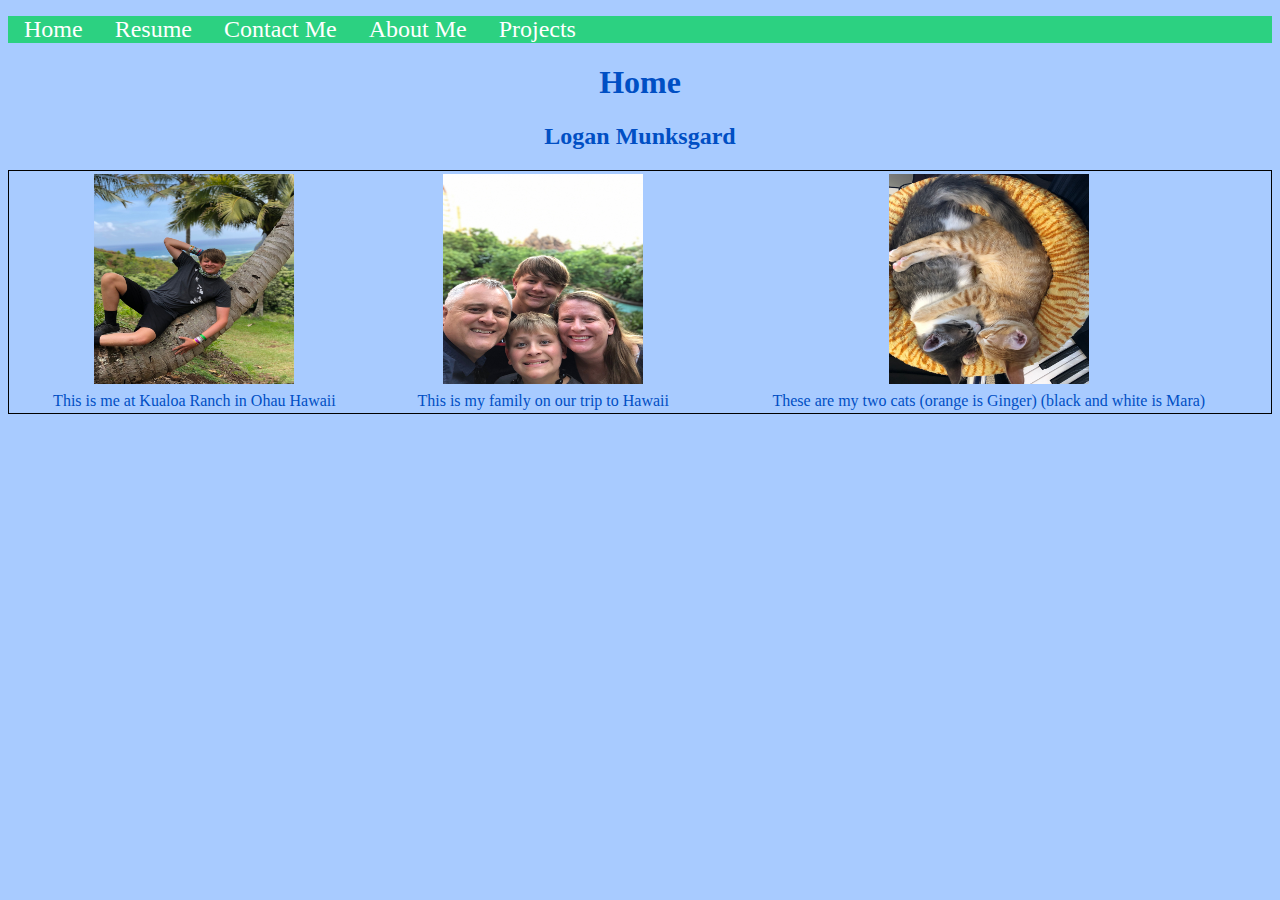
<file: index.html>
<!DOCTYPE html>
<html>
    <head>
        <title>Home</title>
        <style>
        table {
            width:100%;
            border: 1px solid black;
            text-align:center;
        }
        h1 {
            text-align:center;
            font-size: 32px;
        }
        h2 {
            text-align:center
        }
        html {
            color: #004fc4;
            background-color:#a8cbff;
        }
        img {
            text-align:center;
        }
        </style>
        <link rel="stylesheet" type="text/css" href="css/navbar.css" />
    </head>
    <body>
        <ul class="navbar">
            <li><a href="index.html">Home</a></li>
            <li><a href="resume.html">Resume</a></li>
            <li><a href="contactme.html">Contact Me</a></li>
            <li><a href="aboutme.html">About Me</a></li>
            <li class="dropdown">
                <a href="#">Projects</a>
                <ul class="dropdown-content">
                    <li><a href="textadventure.html">Text Adventure</a></li>
                    <li><a href="pythonstory.html">Python Text Adventure</a></li>
                    <li><a href="tkinterproject.html">Tkinter Project</a></li>
                    <li><a href="rsa-project.html">RSA-Project</a></li>
                    <li><a href="thunkableproject.html">Trivia Game</a></li>
                </ul>
            </li>
        </ul>
        <h1>Home</h1>
        <h2>Logan Munksgard</h2>
        <p>
            <table>
                <tr>
                    <td><img src="images/IMG_0365.JPG" width="200" height="210"></td>
                    <td><img src="images/IMG_0190.JPG" width="200" height="210"></td>
                    <td><img src="images/IMG_1669.jpg" width="200" height="210"></td>
                </tr>
                <tr style="text-align: center">
                    <td>This is me at Kualoa Ranch in Ohau Hawaii</td>
                    <td>This is my family on our trip to Hawaii</td>
                    <td>These are my two cats (orange is Ginger) (black and white is Mara)</td>
                </tr>
        </table>
    </p>
    </body>
</html>
</file>
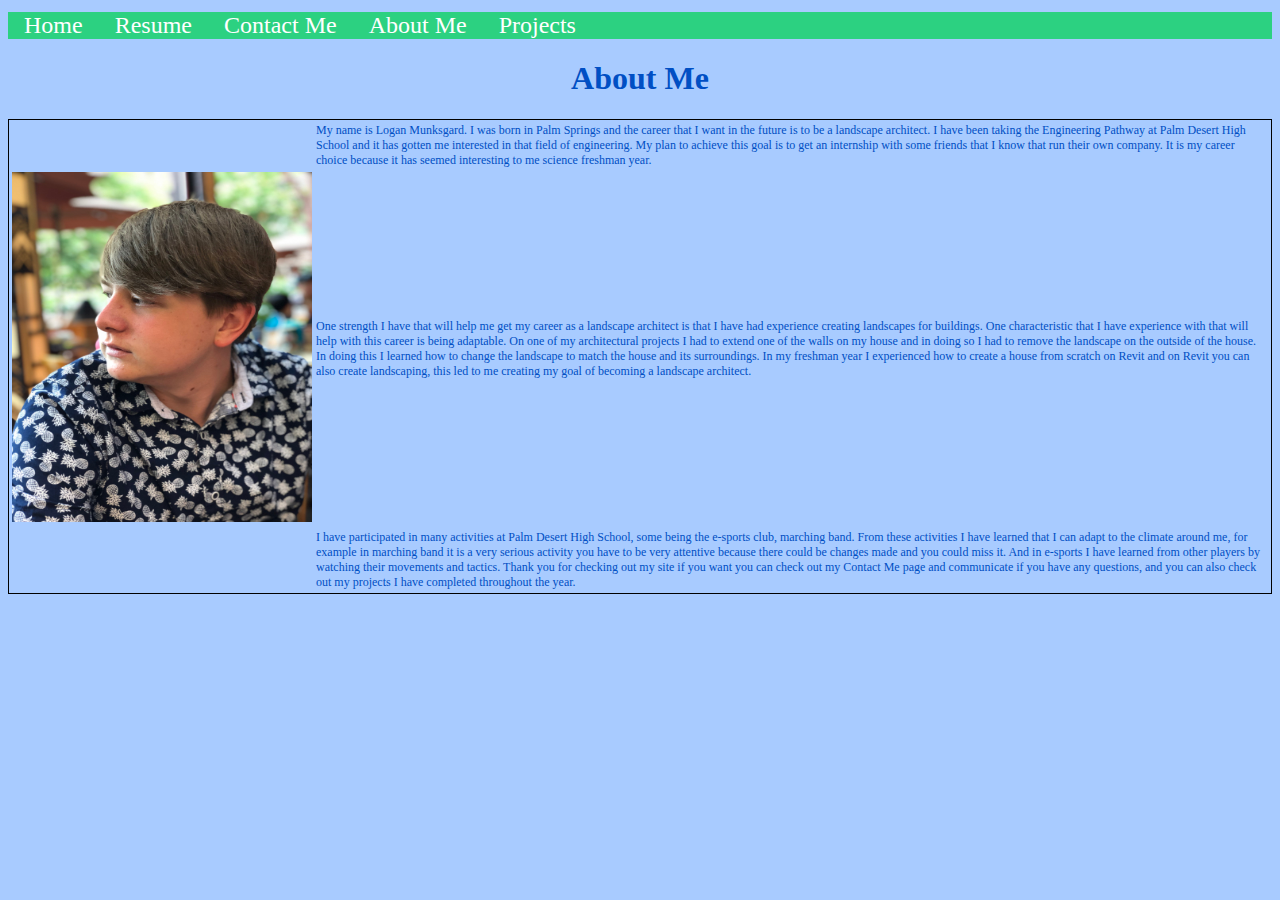
<file: aboutme.html>
<!DOCTYPE html>
<html>
    <head>
        <title>About Me</title>
        <link rel="stylesheet" type="text/css" href="css/navbar.css" />
    <style>
        html {
            color: #004fc4;
            font-size:12px;
            background-color:#a8cbff
        }
        table {
            width:100%;
            border: 1px solid black;
        }
        h1 {
            text-align:center;
            font-size: 32px;
        }
    </style>
    </head>
  
    <body>
        
        <ul class="navbar">
            <li><a href="index.html">Home</a></li>
            <li><a href="resume.html">Resume</a></li>
            <li><a href="contactme.html">Contact Me</a></li>
            <li><a href="aboutme.html">About Me</a></li>
            <li class="dropdown">
                <a href="#">Projects</a>
                <ul class="dropdown-content">
                    <li><a href="textadventure.html">Text Adventure</a></li>
                    <li><a href="pythonstory.html">Python Text Adventure</a></li>
                    <li><a href="tkinterproject.html">Tkinter Project</a></li>
                    <li><a href="rsa-project.html">RSA-Project</a></li>
                    <li><a href="thunkableproject.html">Trivia Game</a></li>
                </ul>
            </li>
        </ul>
        <h1>About Me</h1>
        <p>
            <table>
                <tr>
                    <td> </td>
                    <td>My name is Logan Munksgard. I was born in Palm Springs and the career that I want in the future is to be a landscape architect. I have been taking the Engineering Pathway at Palm Desert High School and it has gotten me interested in that field of engineering. My plan to achieve this goal is to get an internship with some friends that I know that run their own company. It is my career choice because it has seemed interesting to me science freshman year.
                    </td>
                </tr>
                <tr>
                    <td>
                        <img src="images/IMG_5209.JPG" width="300" height="350">
                    </td>
                    <td>
                    One strength I have that will help me get my career as a landscape architect is that I have had experience creating landscapes for buildings. One characteristic that I have experience with that will help with this career is being adaptable. On one of my architectural projects I had to extend one of the walls on my house and in doing so I had to remove the landscape on the outside of the house. In doing this I learned how to change the landscape to match the house and its surroundings. In my freshman year I experienced how to create a house from scratch on Revit and on Revit you can also create landscaping, this led to me creating my goal of becoming a landscape architect. 
                    </td>
                </tr>
                <tr>
                    <td>
                    </td>
                    <td>
                    I have participated in many activities at Palm Desert High School, some being the e-sports club, marching band. From these activities I have learned that I can adapt to the climate around me, for example in marching band it is a very serious activity you have to be very attentive because there could be changes made and you could miss it. And in e-sports I have learned from other players by watching their movements and tactics. Thank you for checking out my site if you want you can check out my Contact Me page and communicate if you have any questions, and you can also check out my projects I have completed throughout the year.
                    </td>
                </tr>
            </table>
        </p>
    </body>
</html>
</file>
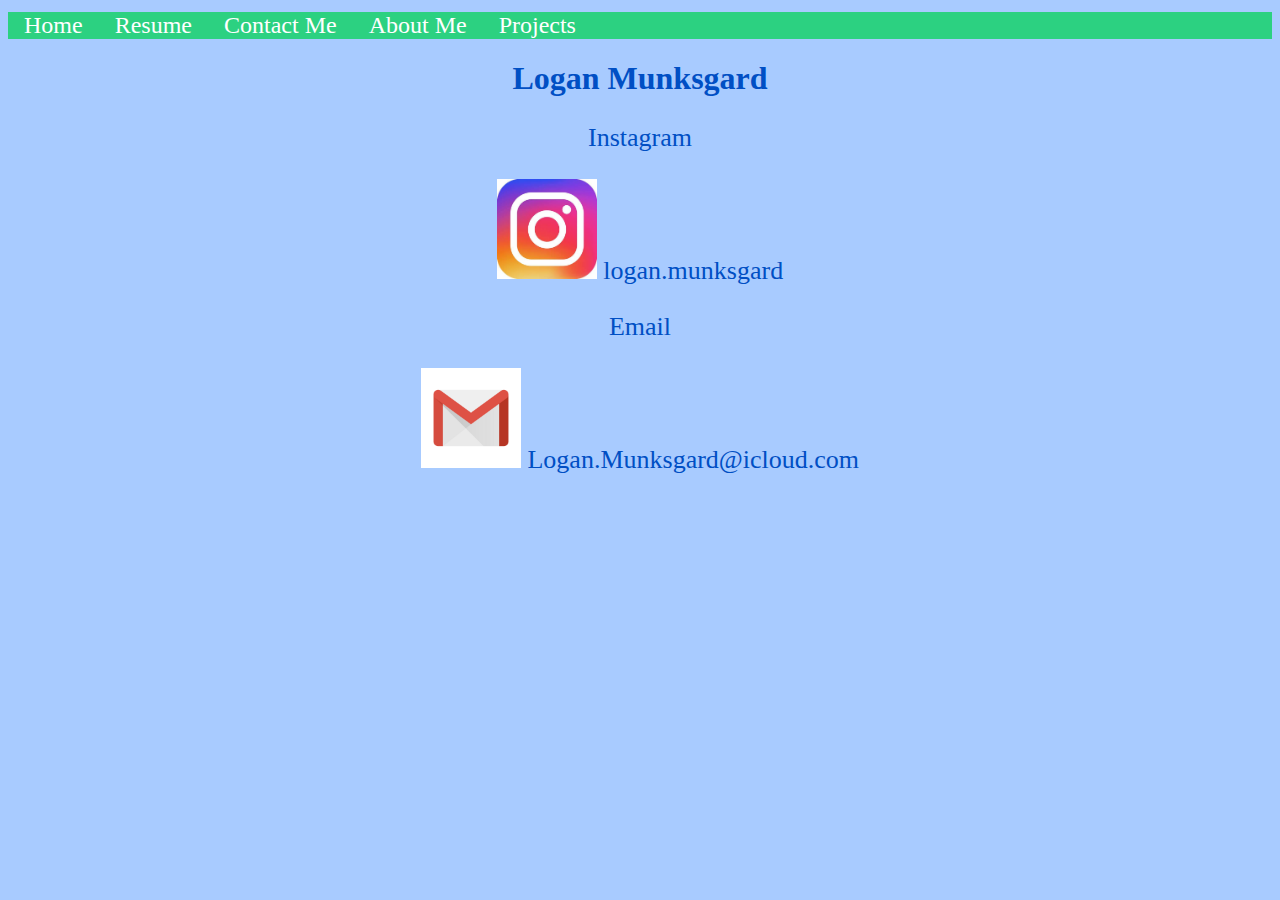
<file: contactme.html>
<!DOCTYPE html>
<html>
    <head>
        <title>Contact Me</title>
        <link rel="stylesheet" type="text/css" href="css/navbar.css" />
    </head>
    <style>
        html {
            font-size:12px;
            background-color:#a8cbff;
            color: #004fc4;
        }
        h1 {
            font-size:32px;
            text-align:center;
        }
        p {
           text-align:center; 
           font-size:26px;
        }
    </style>
    <body>

        <ul class="navbar">
            <li><a href="index.html">Home</a></li>
            <li><a href="resume.html">Resume</a></li>
            <li><a href="contactme.html">Contact Me</a></li>
            <li><a href="aboutme.html">About Me</a></li>
            <li class="dropdown">
                <a href="#">Projects</a>
                <ul class="dropdown-content">
                    <li><a href="#textadventure.html">Text Adventure</a></li>
                    <li><a href="pythonstory.html">Python Text Adventure</a></li>
                    <li><a href="tkinterproject.html">Tkinter Project</a></li>
                    <li><a href="rsa-project.html">RSA-Project</a></li>
                    <li><a href="thunkableproject.html">Trivia Game</a></li>
                </ul>
            </li>
        </ul>
        <h1>Logan Munksgard</h1>
        <p>
            Instagram
        </p>
        <p>
            <img src="images/insta.jpeg" width="100" height="100">
            logan.munksgard
        </p>
        <p>
            Email
        </p>
        <p>
            <img src="images/mail.png" width="100" height="100">
            Logan.Munksgard@icloud.com
        </p>
    </body>
</html>
</file>
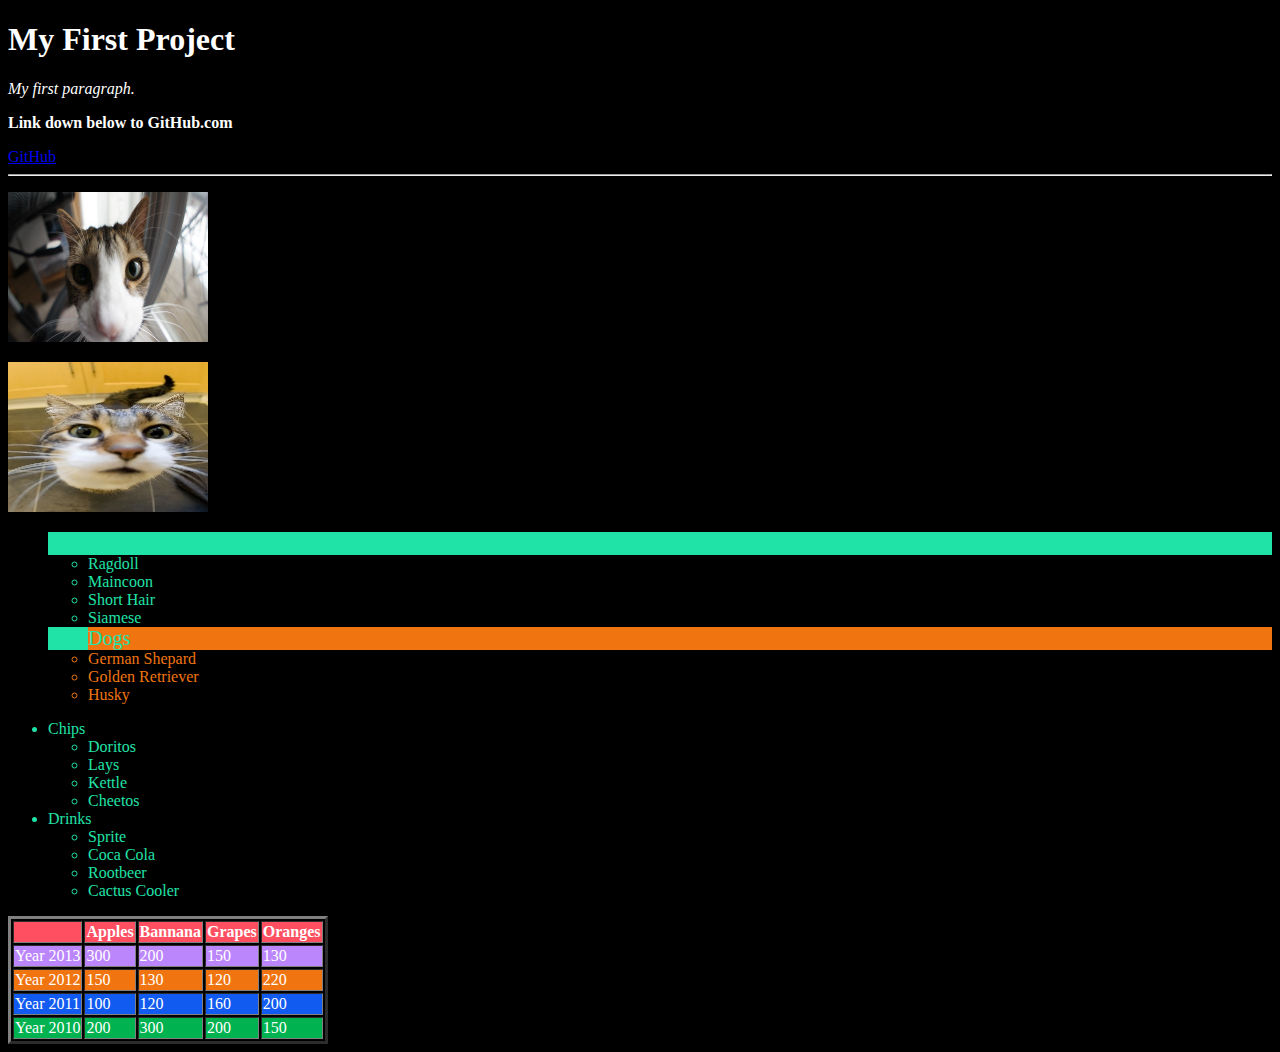
<file: dark.html>
<!DOCTYPE html>
<html>

    <head>
            
        <title>Page Title</title>
        <style>
            body {
                background-color:#000000;color:White;
            }
            Ol {
                font-size: 20px; background-color: #20e3a8
            }
            li {
                color: #20e3a8
            }
        </style>
    </head>
    <body >
        <h1>My First Project</h1>
        <p><i>My first paragraph.</i><p>
        <p><b>Link down below to GitHub.com</b></p>
        <a href= "https://github.com/">
            GitHub </a>
        <hr>
        <p>
            <img src="images/cat_brown.jpg" width="200" height="150">
        </p>
        <p>
            <a href="https://en.wikipedia.org/wiki/Cat">
            <img src="images/cat2.jpg" width="200" height="150">
            </a>
            <ul>
                <ol><li>Cat</li></ol>
                    <ul><li class="" >Ragdoll</li></ul>
                    <ul><li style="color: #20e3a8">Maincoon</li></ul>
                    <ul><li style="color: #20e3a8">Short Hair</li></ul>
                    <ul><li style="color: #20e3a8">Siamese</li></ul>
                <ol><li style="font-size: 20px; background-color: #f07511">Dogs</li></ol>
                        <ul><li style="color: #f07511">German Shepard</li></ul>
                        <ul><li style="color: #f07511">Golden Retriever</li></ul>
                        <ul><li style="color: #f07511">Husky</li></ul>
                    </ol>
                </li>
            </ul>
            <ul>
                <li>Chips</li>
                <ul><li>Doritos</li></ul>
                <ul><li>Lays</li></ul>
                <ul><li>Kettle</li></ul>
                <ul><li>Cheetos</li></ul>
                <li>Drinks</li>
                <ul><li>Sprite</li></ul>
                <ul><li>Coca Cola</li></ul>
                <ul><li>Rootbeer</li></ul>
                <ul><li>Cactus Cooler</li></ul>
            </ul>

            <table border="3px">
                <tr>
                    <th style="background-color:#ff4f61"></th>
                    <th style="background-color:#ff4f61">Apples</th>
                    <th style="background-color:#ff4f61">Bannana</th>
                    <th style="background-color:#ff4f61">Grapes</th>
                    <th style="background-color:#ff4f61">Oranges</th>
                </tr>
                <tr>
                    <td style="background-color:#BB86fc" style=>Year 2013</td>
                    <td style="background-color:#BB86fc">300</td>
                    <td style="background-color:#BB86fc">200</td>
                    <td style="background-color:#BB86fc">150</td>
                    <td style="background-color:#BB86fc">130</td>
                </tr>
                <tr>
                    <td style="background-color:#f07511">Year 2012</td>
                    <td style="background-color:#f07511">150</td>
                    <td style="background-color:#f07511">130</td>
                    <td style="background-color:#f07511">120</td>
                    <td style="background-color:#f07511">220</td>
                </tr>
                <tr>
                    <td style="background-color:#115bf0">Year 2011</td>
                    <td style="background-color:#115bf0">100</td>
                    <td style="background-color:#115bf0">120</td>
                    <td style="background-color:#115bf0">160</td>
                    <td style="background-color:#115bf0">200</td>
                </tr>
                <tr>
                    <td style="background-color:#00b350">Year 2010</td>
                    <td style="background-color:#00b350">200</td>
                    <td style="background-color:#00b350">300</td>
                    <td style="background-color:#00b350">200</td>
                    <td style="background-color:#00b350">150</td>
                </tr>
            </table>

            
    </body>
</html>
</file>
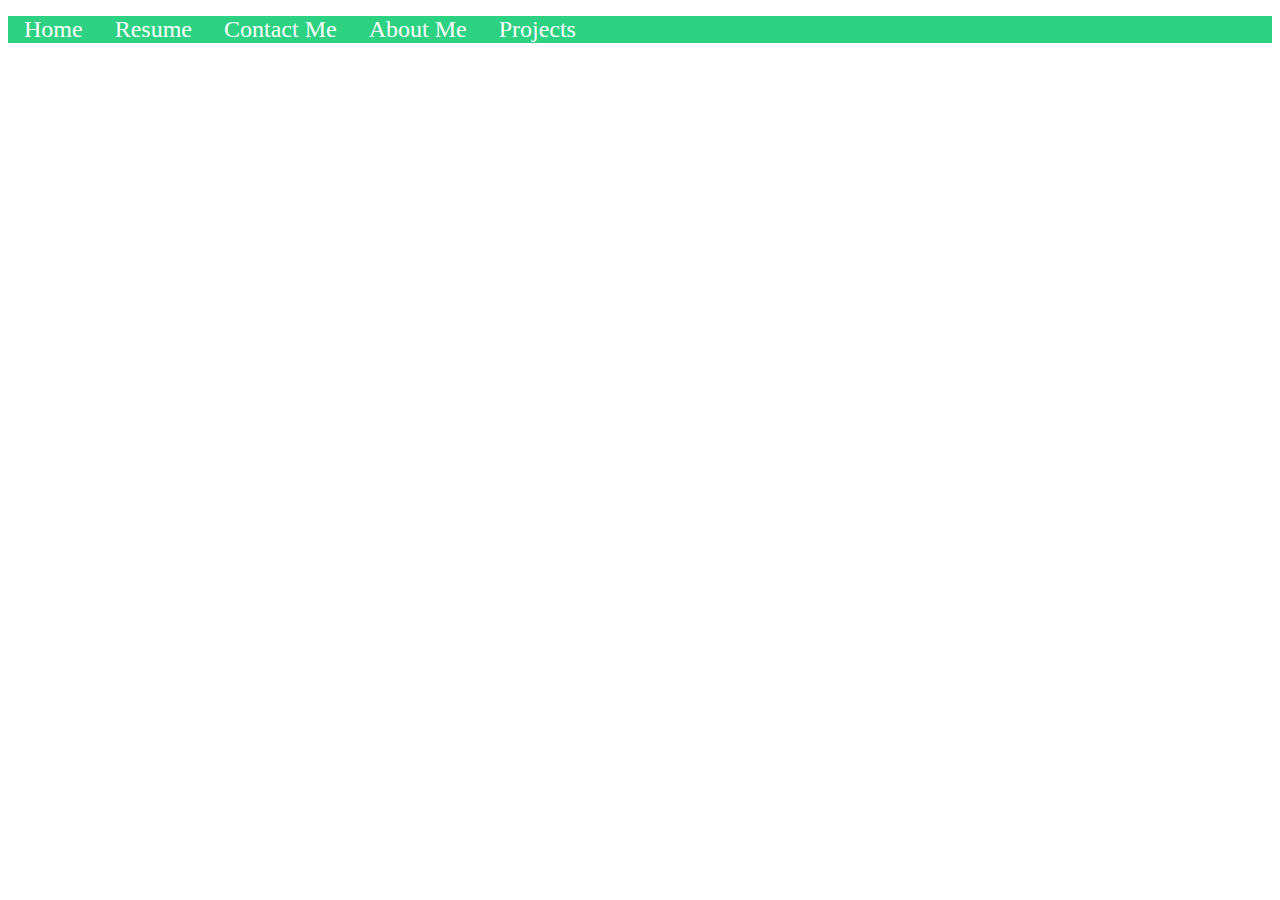
<file: navbar.html>
<!DOCTYPE html>
<html>
    <head>
        <title>Page Title</title>
        <link rel="stylesheet" type="text/css" href="css/navbar.css" />
    </head>
  
    <body>

        <ul class="navbar">
            <li><a href="index.html">Home</a></li>
            <li><a href="resume.html">Resume</a></li>
            <li><a href="contactme.html">Contact Me</a></li>
            <li><a href="aboutme.html">About Me</a></li>
            <li class="dropdown">
                <a href="#">Projects</a>
                <ul class="dropdown-content">
                    <li><a href="textadventure.html">Text Adventure</a></li>
                    <li><a href="pythonstory.html">Python Text Adventure</a></li>
                    <li><a href="tkinterproject.html">Tkinter Project</a></li>
                    <li><a href="#">Project 4</a></li>
                    <li><a href="thunkableproject.html">Trivia Game</a></li>
                </ul>
            </li>
        </ul>
    </body>
</html>
</file>
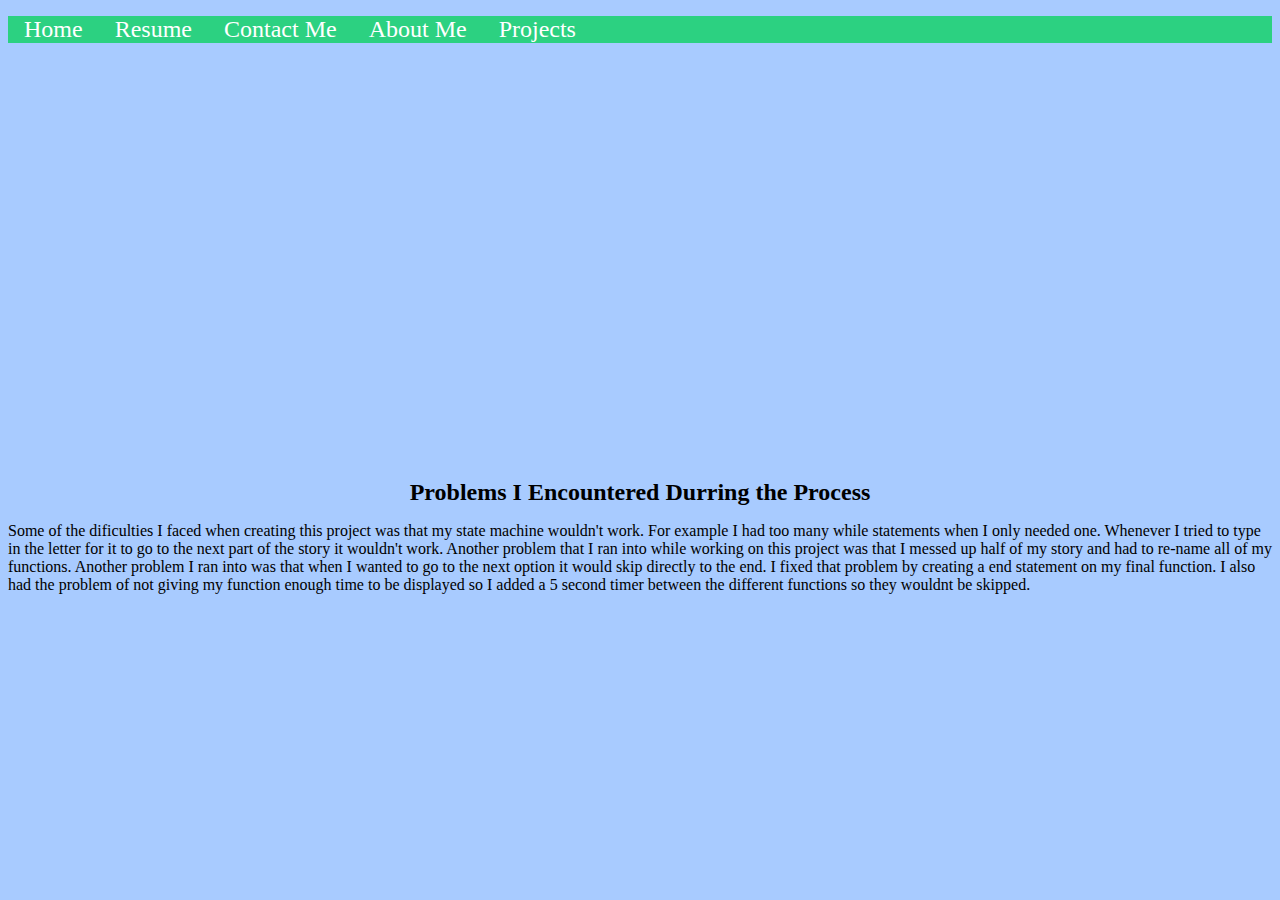
<file: pythonstory.html>
<!DOCTYPE html>
<html>
    <head>
        <title>Python Story</title>
        <style>
        table {
            width:100%;
            border: 1px solid black;
            text-align:center;
        }
        h1 {
            text-align:center;
            font-size: 32px;
        }
        h2 {
            text-align:center
        }
        html {
            color: #004fc4;
            background-color:#a8cbff;
        }
        img {
            text-align:center;
        }
        </style>
        <link rel="stylesheet" type="text/css" href="css/navbar.css" />
    </head>
    <body>
        <ul class="navbar">
            <li><a href="index.html">Home</a></li>
            <li><a href="resume.html">Resume</a></li>
            <li><a href="contactme.html">Contact Me</a></li>
            <li><a href="aboutme.html">About Me</a></li>
            <li class="dropdown">
                <a href="#">Projects</a>
                <ul class="dropdown-content">
                    <li><a href="textadventure.html">Text Adventure</a></li>
                    <li><a href="pythonstory.html">Python Text Adventure</a></li>
                    <li><a href="tkinterproject.html">Tkinter Project</a></li>
                    <li><a href="rsa-project.html">RSA-Project</a></li>
                    <li><a href="thunkableproject.html">Trivia Game</a></li>
                </ul>
            </li>
        </ul>
        <p>
            <iframe height="400px" width="100%" src="https://repl.it/@LoganMunksgard/Python-Story?lite=true" scrolling="no" frameborder="no" allowtransparency="true" allowfullscreen="true" sandbox="allow-forms allow-pointer-lock allow-popups allow-same-origin allow-scripts allow-modals"></iframe>
        </p>
        <style> 
        h1 {
            color:#000000 ;
            font-size:24px;
        }
        p {
            color:#000000;
        }
        </style>
        <h1>
            Problems I Encountered Durring the Process
        </h1>
        <p>
            Some of the dificulties I faced when creating this project was that my state machine wouldn't work. For example I had too many while statements when I only needed one. Whenever I tried to type in the letter for it to go to the next part of the story it wouldn't work. Another problem that I ran into while working on this project was that I messed up half of my story and had to re-name all of my functions. Another problem I ran into was that when I wanted to go to the next option it would skip directly to the end. I fixed that problem by creating a end statement on my final function. I also had the problem of not giving my function enough time to be displayed so I added a 5 second timer between the different functions so they wouldnt be skipped.
        </p>
    </body>
</html>
</file>
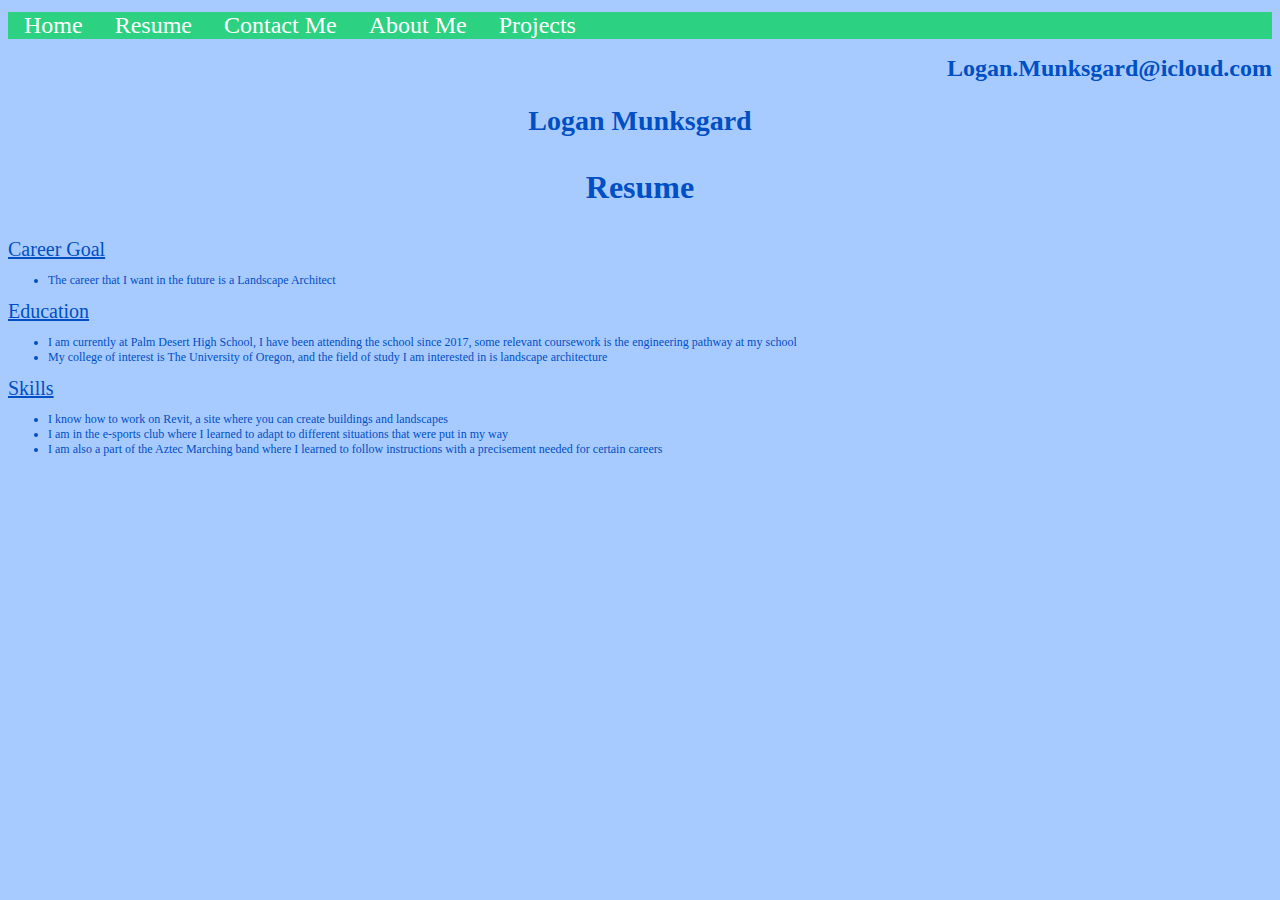
<file: resume.html>
<!DOCTYPE html>
<html>
    <head>
        <title>Resume</title>
        <link rel="stylesheet" type="text/css" href="css/navbar.css" />
        <style>
            html {
                color: #004fc4;
                font-size:12px;
                background-color:#a8cbff
            }
            table {
                width:100%;
                border: 1px solid black;
            }
            h1 {
                 font-size:20;
                text-align:right;
                
            }
            u {
                font-size:20px;
            }
            h2 {
                font-size:28px;
                text-align:center;
            }
            h3 {
               text-align:center;
                font-size: 32px;
            }
        </style>
    </head>
    <body>

<ul class="navbar">
            <li><a href="index.html">Home</a></li>
            <li><a href="resume.html">Resume</a></li>
            <li><a href="contactme.html">Contact Me</a></li>
            <li><a href="aboutme.html">About Me</a></li>
            <li class="dropdown">
                <a href="#">Projects</a>
                <ul class="dropdown-content">
                    <li><a href="textadventure.html">Text Adventure</a></li>
                    <li><a href="pythonstory.html">Python Text Adventure</a></li>
                    <li><a href="tkinterproject.html">Tkinter Project</li>
                    <li><a href="rsa-project.html">RSA-Project</a></li>
                    <li><a href="thunkableproject.html">Trivia Game</a></li>
                </ul>
            </li>
        </ul>
        <h1>Logan.Munksgard@icloud.com</h1>
        <h2>Logan Munksgard</h2>
        <h3>Resume</h3>
        <p>
            <u>Career Goal</u>
                <ul>
                    <li>
                    The career that I want in the future is a Landscape Architect
                    </li>
                </ul>  
            <u>Education</u>
                <ul>
                    <li>
                    I am currently at Palm Desert High School, I have been attending the school since 2017, some relevant coursework is the engineering pathway at my school
                    </li>
                    <li>
                    My college of interest is The University of Oregon, and the field of study I am interested in is landscape architecture
                    </li>
                </ul>
            <u>Skills</u>   
                <ul>
                    <li>
                    I know how to work on Revit, a site where you can create buildings and landscapes
                    </li>
                    <li>
                    I am in the e-sports club where I learned to adapt to different situations that were put in my way
                    </li>
                    <li>
                    I am also a part of the Aztec Marching band where I learned to follow instructions with a precisement needed for certain careers
                    </li>
                </ul>
        </p>

    </body>
</html>
</file>
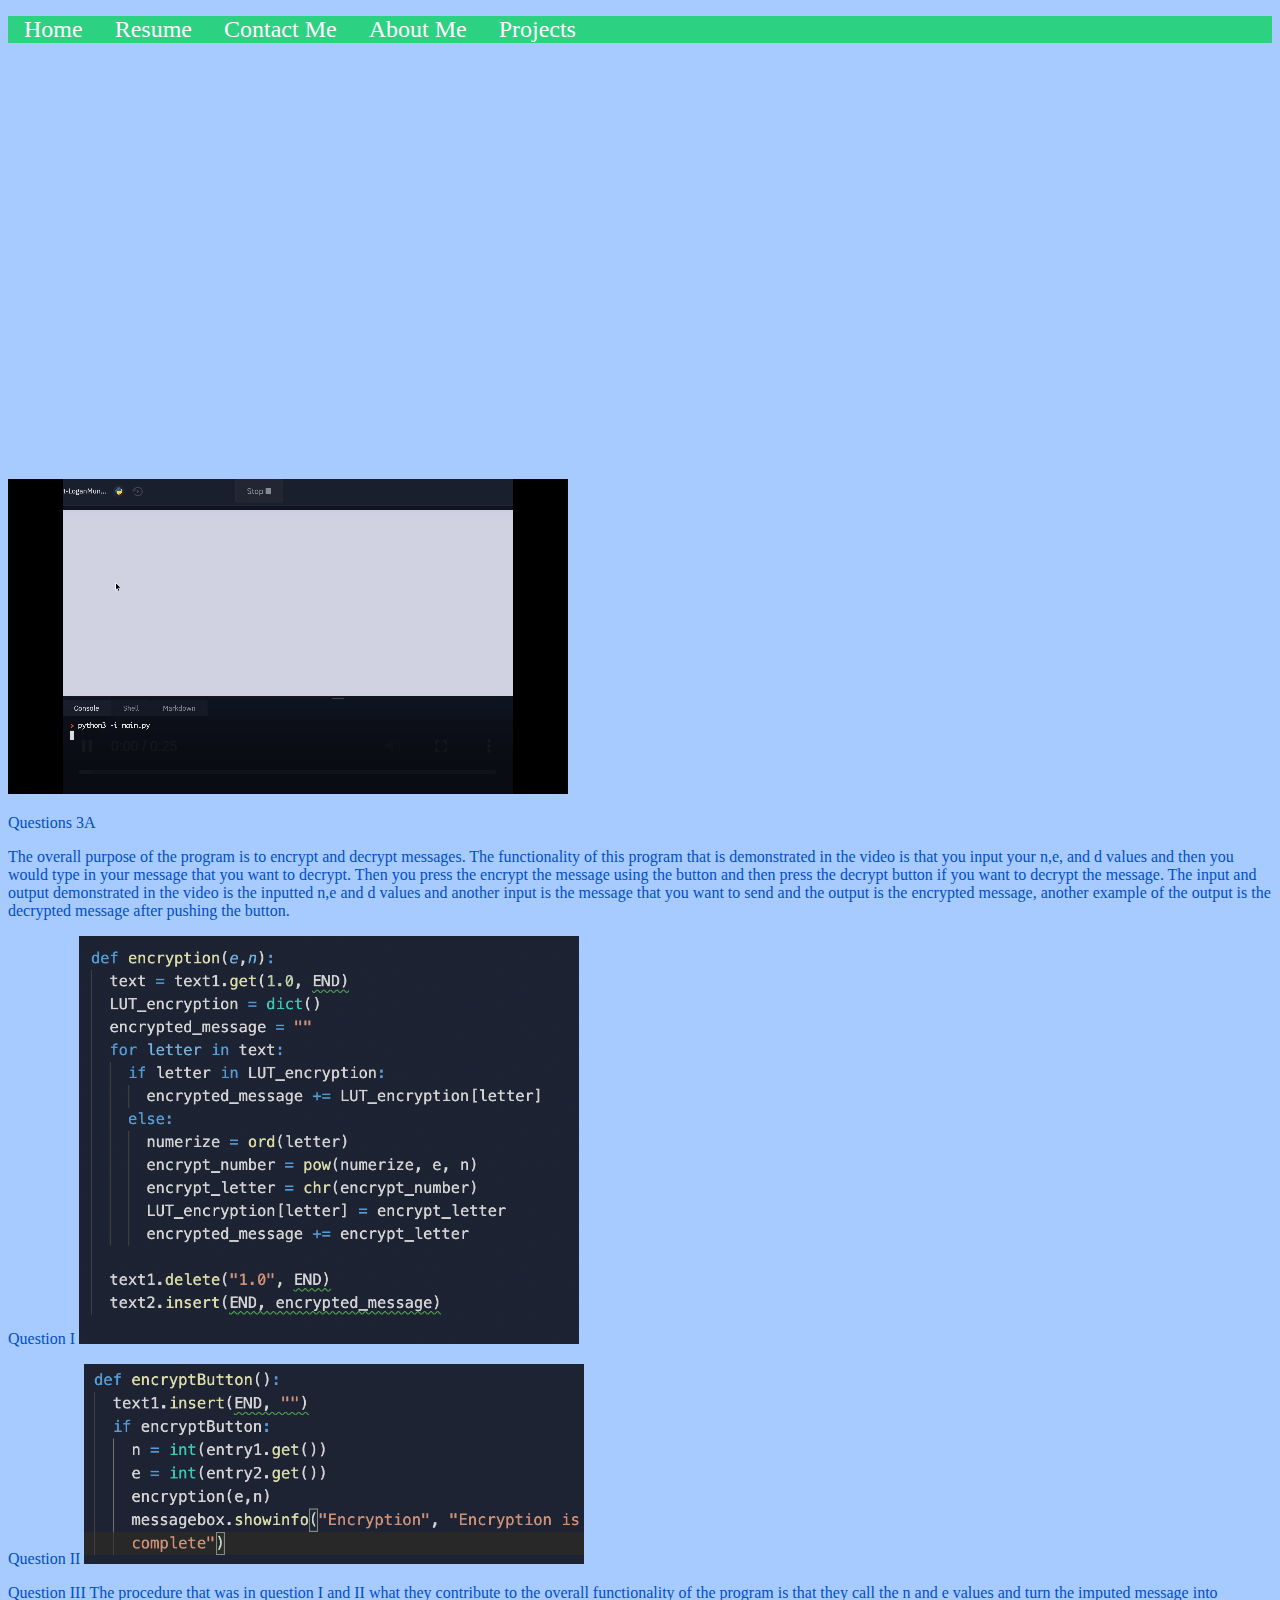
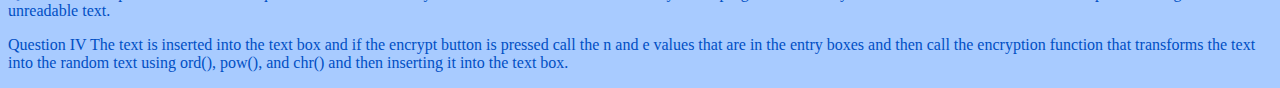
<file: rsa-project.html>
<!DOCTYPE html>
<html>
    <head>
        <title>Page Title</title>
        <style>
        table {
            width:100%;
            border: 1px solid black;
            text-align:center;
        }
        h1 {
            text-align:center;
            font-size: 32px;
        }
        h2 {
            text-align:center
        }
        html {
            color: #004fc4;
            background-color:#a8cbff;
        }
        img {
            text-align:center;
        }
        </style>
        <link rel="stylesheet" type="text/css" href="css/navbar.css" />
    </head>
  
    <body>

        <ul class="navbar">
            <li><a href="index.html">Home</a></li>
            <li><a href="resume.html">Resume</a></li>
            <li><a href="contactme.html">Contact Me</a></li>
            <li><a href="aboutme.html">About Me</a></li>
            <li class="dropdown">
                <a href="#">Projects</a>
                <ul class="dropdown-content">
                    <li><a href="textadventure.html">Text Adventure</a></li>
                    <li><a href="pythonstory.html">Python Text Adventure</a></li>
                    <li><a href="tkinterproject.html">Tkinter Project</a></li>
                    <li><a href="rsa-project.html">RSA-Project</a></li>
                    <li><a href="thunkableproject.html">Trivia Game</a></li>
                </ul>
            </li>
        </ul>
        <p>
            <iframe height="400px" width="100%" src="https://repl.it/@LoganMunksgard/rsa-project-LoganMunksgard?lite=true" scrolling="no" frameborder="no" allowtransparency="true" allowfullscreen="true" sandbox="allow-forms allow-pointer-lock allow-popups allow-same-origin allow-scripts allow-modals"></iframe>
        </p>
        <p>
            <iframe width="560px" height="315px" frameborder="0" allow="accelerometer" autoplay allowfullscreen="true" source src="videos/rsaproject.mp4">
            </iframe>
        </p>
        <p>
            Questions 3A
        </p>
        <p>
            The overall purpose of the program is to encrypt and decrypt messages. The functionality of this program that is demonstrated in the video is that you input your n,e, and d values and then you would type in your message that you want to decrypt. Then you press the encrypt the message using the button and then press the decrypt button if you want to decrypt the message. The input and output demonstrated in the video is the inputted n,e and d values and another input is the message that you want to send and the output is the encrypted message, another example of the output is the decrypted message after pushing the button.
        </p>
        <p>
            Question I
            <img src="images/encryption.png" width="500"></img>
        </p>
        <p>
            Question II
            <img src="images/encryptbutton.png" width="500"></img>
        </p>
        <p>
            Question III
            The procedure that was in question I and II what they contribute to the overall functionality of the program is that they call the n and e values and turn the imputed message into unreadable text.
        </p>
        <p>
            Question IV
            The text is inserted into the text box and if the encrypt button is pressed call the n and e values that are in the entry boxes and then call the encryption function that transforms the text into the random text using ord(), pow(), and chr() and then inserting it into the text box. 
        </p>

    </body>
</html>
</file>
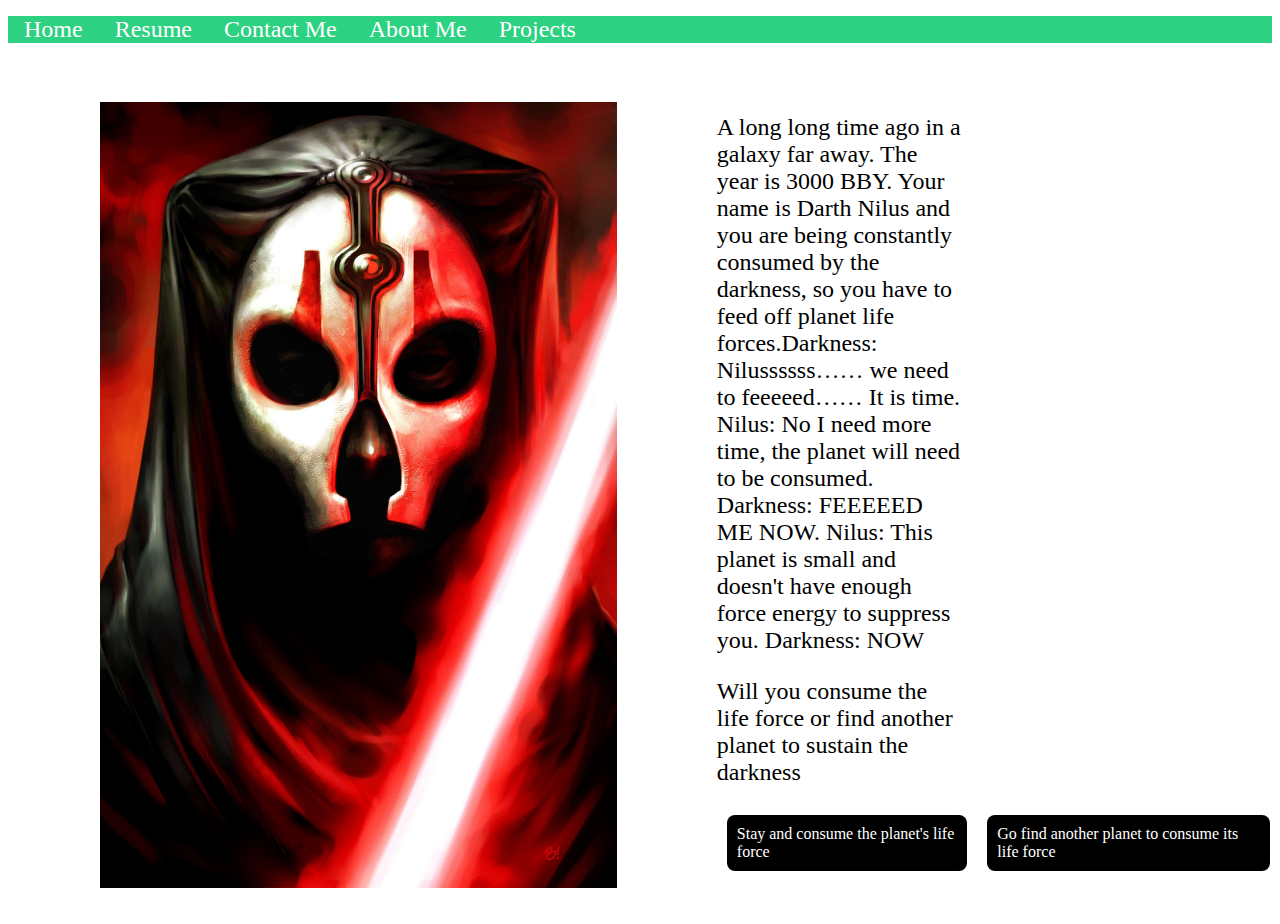
<file: textadventure.html>
<!DOCTYPE html>
<html>
    <head>
        <title>Contact Me</title>
        <link rel="stylesheet" type="text/css" href="css/navbar.css" />
        <style>
        #container {
            position: absolute;
            left: 0px;
            right: 0px;
            top: 90px;
            bottom: 0px;
            
        }
        #left_pane {
            
            height: 100%;
            width: 56%;
            float: left;
            display: flex;
            align-items: center;
            justify-content: center;

        }
        #right_pane {
            
            height: 100%;
            width: 44%;
            float: left;

        }
        #story_text {
            font-size: 24px;
            height: 80%;
            width: 44%;

        }
        #button_choices {
          
          height: 20%;
          display: flex;
          align-items: center;
          justify-content: center;

        }
        #story_img {
            max-height: 97%;
            max-width: 97%;
            width: auto;
            height: auto;
        
        }

        .buttons {
            text-decoration: none;
            color: white;
            background-color: black;
            padding: 10px;
            border-radius: 8px;
            font-size: 16px;
            margin: 10px;

        }
    </style>
    </head>
    
    <body>

        <ul class="navbar">
            <li><a href="index.html">Home</a></li>
            <li><a href="resume.html">Resume</a></li>
            <li><a href="contactme.html">Contact Me</a></li>
            <li><a href="aboutme.html">About Me</a></li>
            <li class="dropdown">
                <a href="#">Projects</a>
                <ul class="dropdown-content">
                    <li><a href="textadventure.html">Text Adventure</a></li>
                    <li><a href="pythonstory.html">Python Text Adventure</a></li>
                    <li><a href="tkinterproject.html">Tkinter Project</a></li>
                    <li><a href="rsa-project.html">RSA-Project</a></li>
                    <li><a href="thunkableproject.html">Trivia Game</a></li>
                </ul>
            </li>
        </ul>


        <div id="container">
            <div id="left_pane">
                <img id="story_img" src="images/cat2.jpg" />
            
            </div>
            <div id="right_pane">
                <div id="story_text">
                    <p id="p1">Welcome to the Ice Creame Shop</p>
                    <p id="p2">maby</p>
                    <p id="p3"></p>                    

                </div>
                <div id="button_choices">
                    <a id="b1" class="buttons" href="#" onclick="bclick(1)">Yes</a>
                    <a id="b2" class="buttons" href="#" onclick="bclick(2)">No</a>
                </div>
                
                
                   
                </div>
        </div>

    <script>
        var b1 = document.getElementById("b1");
        var b2 = document.getElementById("b2");
        var img = document.getElementById("story_img");
        var p1 = document.getElementById("p1");
        var p2 = document.getElementById("p2");
        var p3 = document.getElementById("p3");
        var state = "intro";
        intro();

        function intro() {
            img.src = "images/nilus1.jpg";
            b1.innerHTML = "Stay and consume the planet's life force";
            b2.innerHTML = "Go find another planet to consume its life force";
            p1.innerHTML = "A long long time ago in a galaxy far away. The year is 3000 BBY. Your name is Darth Nilus and you are being constantly consumed by the darkness, so you have to feed off planet life forces.Darkness: Nilussssss…… we need to feeeeed…… It is time. Nilus: No I need more time, the planet will need to be consumed. Darkness: FEEEEED ME NOW. Nilus: This planet is small and doesn't have enough force energy to suppress you. Darkness: NOW";
            p2.innerHTML = "Will you consume the life force or find another planet to sustain the darkness";
            p3.style.display = "";
            b1.style.display = "block";
            b2.style.display = "block";
        }

        function stayAndConsumeThePlanet() {
            img.src = "images/yavin4.jpg";
            p1.innerHTML = "Nilus: It it is done, I, I, I, need more. Darkness: thankkk youuu Nilus: We are moving on now, don't make this difficult";
            p2.innerHTML = "The darkness has been suppressed but not for long. There wasnt enough life force to sustain you for a long time you need to hurry and find another planet.";
            p3.innerHTML = "Will you go to the forest moon of Endor or go to the Ice Planet of Hoth.";
            b1.innerHTML = "Endor";
            b2.innerHTML = "Hoth";
        }
        function goFindAnotherPlanetToConsumeItsLifeForce() {
            img.src = "images/space2.jpg";
            p1.innerHTML = "You leave the planet in search of another planet to consume its life force.";
            p2.innerHTML = "You have only two options the forest moon of Endor or the Ice Planet of Hoth.";
            b1.innerHTML = "Endor";
            b2.innerHTML = "Hoth";
        }
        function endor() {
            img.src = "images/endor.jpg";
            p1.innerHTML = "You have arrived on Endor there is a large amount if life force here. Enough to keep you alive for awhile.";
            p2.innerHTML = "There are sith meeting at Coruscant.";
            p3.innerHTML = "Will you go or stay on Endor.";
            b1.innerHTML = "Go to Coruscant";
            b2.innerHTML = "Stay on Endor";

        }
        function hoth() {
            img.src = "images/hoth.jpg";
            p1.innerHTML = "There isnt alot of life force here.";
            p2.innerHTML = "The darkness consumes you. You have died because there wasnt enough life force for you to consume.";
            p3.innerHTML = "Thank you for playing my Text Adventure feel free to check out some of my other projects.";
            b1.innerHTML = "Back to beginning";
            b2.innerHTML = "Back to beginning";
            b2.style.display = "none";
        }
        function goToCoruscant() {
            img.src = "images/coruscant.jpg";
            p1.innerHTML = "You plan with the other sith to attack the Jedi Temple.";
            p2.innerHTML = "You attack the temple alot of the sith are being taken down.";
            p3.innerHTML = "Do you stay and fight for you life or flee and live another day.";
            b1.innerHTML = "Stay and fight";
            b2.innerHTML = "Run and live another day";
        }
        function stayOnEndor() {
            img.src = "images/endor.jpg";
            p1.innerHTML = "You have supressed the darkness for awhile.";
            p2.innerHTML = "There is enough life force to last you a couple of months. This is The End.";
            p3.innerHTML = "Thank you for playing my Text Adventure feel free to check out some of my other projects.";
            b1.innerHTML = "Back to beginning";
            b2.innerHTML = "Back to beginning";
            b2.style.display = "none";
        }
        function stayAndFight() {
            img.src = "images/battle.jpg";
            p1.innerHTML = "You try you hardest against the Jedi but there are too many of them.";
            p2.innerHTML = "You are slain by a Jedi.";
            p3.innerHTML = "Thank you for playing my Text Adventure feel free to check out some of my other projects.";
            b1.innerHTML = "Back to beginning";
            b2.innerHTML = "Back to beginning";
            b2.style.display = "none";
        }
        function runAndLiveAnotherDay() {
            img.src ="images/ship.jpg";
            p1.innerHTML = "You successfully escaped";
            p2.innerHTML = "You made a great choice, there werent many survivors.";
            p3.innerHTML = "Thank you for playing my Text Adventure feel free to check out some of my other projects.";
            b1.innerHTML = "Back to beginning";
            b2.innerHTML = "Back to beginning";
            b2.style.display = "none";
        }
        //////State Machine
        function bclick(button){
            if (state == "intro"){
                if (button == 1){
                    stayAndConsumeThePlanet();
                    state="stayAndConsumeThePlanet";
                }
                if(button == 2){
                    goFindAnotherPlanetToConsumeItsLifeForce();
                    state = "goFindAnotherPlanetToConsumeItsLifeForce";
                }
            }
            else if(state == "goFindAnotherPlanetToConsumeItsLifeForce") {
                if(button == 1) {
                    endor();
                    state = "endor";
                }
                if(button == 2) {
                    hoth();
                    state = "hoth";
                }
            }
            else if(state == "stayAndConsumeThePlanet"){
                if(button == 1){ 
                    endor();
                    state = "endor";
                }
                if(button == 2){
                    hoth();
                    state = "hoth";
                }
            }
            else if(state == "endor") {
                if(button == 1) {
                    goToCoruscant();
                    state = "goToCoruscant";
                }
                if(button == 2){
                    stayOnEndor();
                    state = "stayOnEndor";
                }
            }
            else if(state =="hoth") {
                if(button == 1) {
                    intro();
                    state = "intro";
                }
                if(button == 2) {
                    intro();
                    state = "intro";
                }
            }
            else if(state =="goToCoruscant"){
                if(button == 1){
                    stayAndFight();
                    state = "stayAndFight";
                }
                if(button == 2){
                    runAndLiveAnotherDay();
                    state = "runAndLiveAnotherDay";
                }
            }
            else if(state =="stayOnEndor") {
                if(button == 1) {
                    intro();
                    state = "intro";
                }
                if(button == 2) {
                    intro();
                    state = "intro";
                }
            }
            else if(state =="stayAndFight") {
                if(button == 1) {
                    intro();
                    state = "intro";
                }
                if(button == 2) {
                    intro();
                    state = "intro";
                }
            }
            else if(state =="runAndLiveAnotherDay") {
                if(button == 1) {
                    intro();
                    state = "intro";
                }
                if(button == 2) {
                    intro();
                    state = "intro";
                }
            }
            

        }

    </script>
    </body>
</html>
</file>
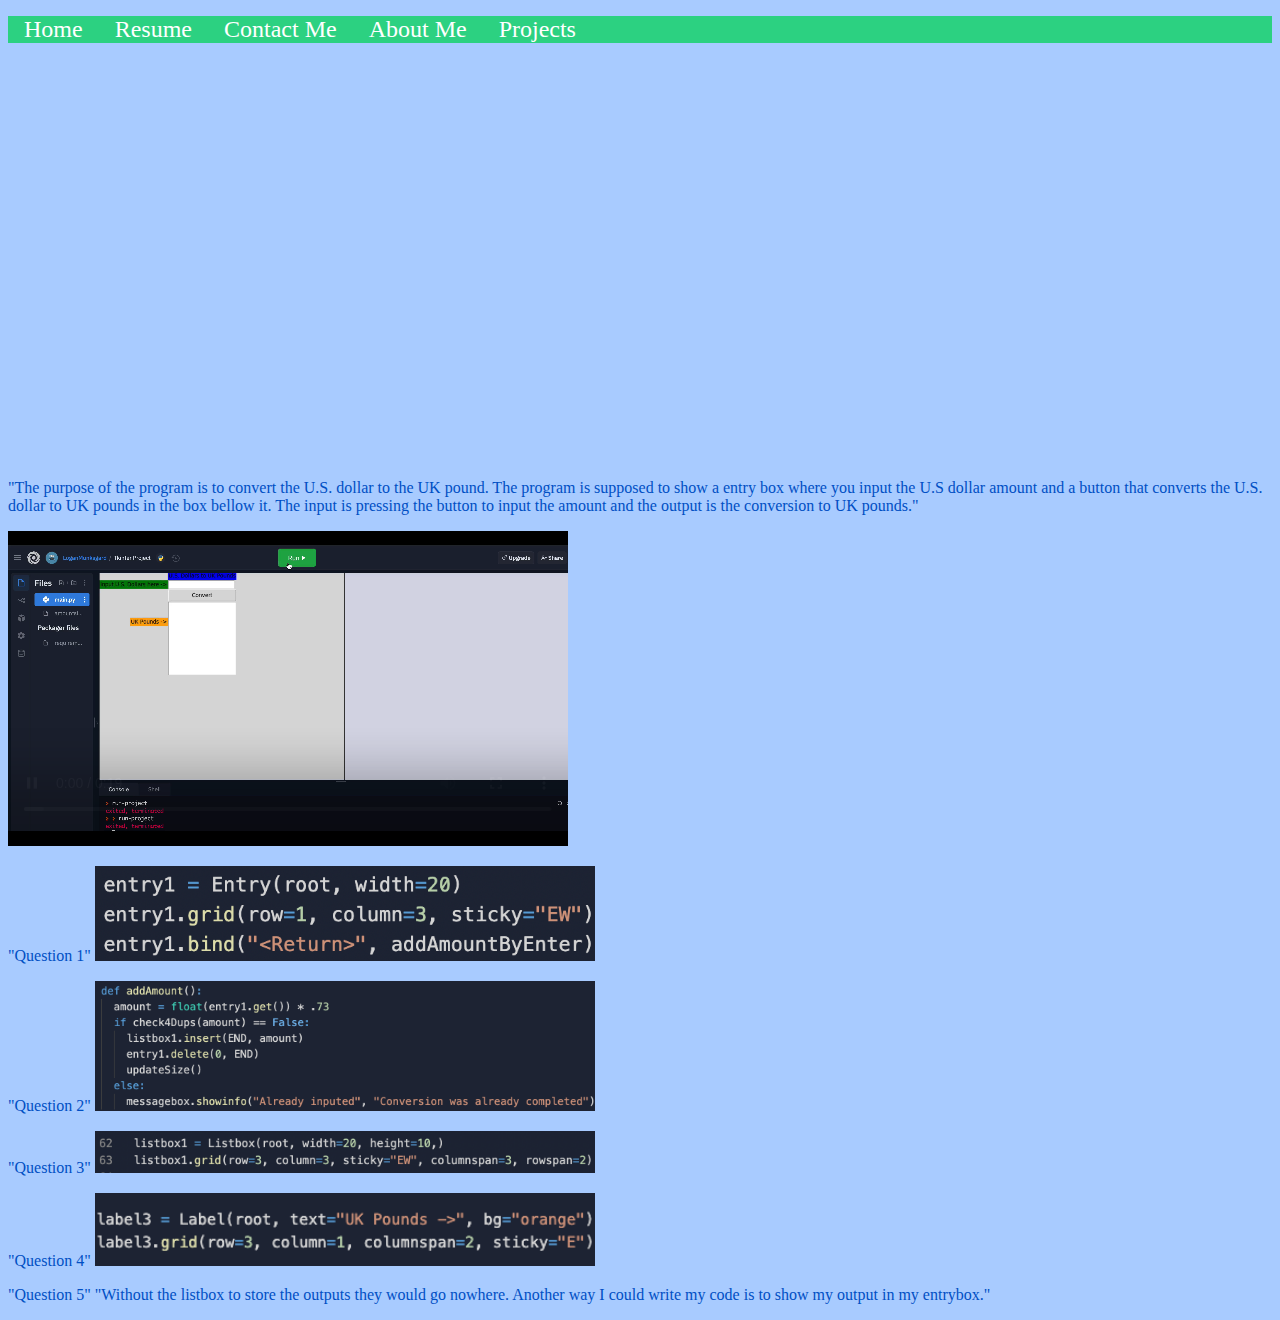
<file: tkinterproject.html>
<!DOCTYPE html>
<html>
    <head>
        <title>Home</title>
        <style>
        table {
            width:100%;
            border: 1px solid black;
            text-align:center;
        }
        h1 {
            text-align:center;
            font-size: 32px;
        }
        h2 {
            text-align:center
        }
        html {
            color: #004fc4;
            background-color:#a8cbff;
        }
        img {
            text-align:center;
        }
        </style>
        <link rel="stylesheet" type="text/css" href="css/navbar.css" />
    </head>
    <body>
        <ul class="navbar">
            <li><a href="index.html">Home</a></li>
            <li><a href="resume.html">Resume</a></li>
            <li><a href="contactme.html">Contact Me</a></li>
            <li><a href="aboutme.html">About Me</a></li>
            <li class="dropdown">
                <a href="#">Projects</a>
                <ul class="dropdown-content">
                    <li><a href="textadventure.html">Text Adventure</a></li>
                    <li><a href="pythonstory.html">Python Text Adventure</a></li>
                    <li><a href="tkinterproject.html">Tkinter Project</a></li>
                    <li><a href="rsa-project.html">RSA-Project</a></li>
                    <li><a href="thunkableproject.html">Trivia Game</a></li>
                </ul>
            </li>
        </ul>
        <p>
            <iframe height="400px" width="100%" src="https://repl.it/@LoganMunksgard/Tkinter-Project?lite=true" scrolling="no" frameborder="no" allowtransparency="true" allowfullscreen="true" sandbox="allow-forms allow-pointer-lock allow-popups allow-same-origin allow-scripts allow-modals"></iframe>
        </p>
        <p>
            "The purpose of the program is to convert the U.S. dollar to the UK pound. The program is supposed to show a entry box where you input the U.S dollar amount and a button that converts the U.S. dollar to UK pounds in the box bellow it. The input is pressing the button to input the amount and the output is the conversion to UK pounds." 
        </p>
        <p>
            <iframe width="560px" height="315px" frameborder="0" allow="accelerometer" autoplay allowfullscreen="true" source src="videos/tkinter.mp4">
            </iframe>
        </p>
        <p>
            "Question 1"
            <img src="images/entry1.png" width="500">
        </p>
        <p>
            "Question 2"
            <img src="images/question2.png" width="500">
        </p>
        <p>
            "Question 3"
            <img src="images/listboxtkinter.png" width="500">
        </p>  
        <p>
            "Question 4"
            <img src="images/label3.png" width="500">
        </p>
        <p>
            "Question 5"
            "Without the listbox to store the outputs they would go nowhere.  Another way I could write my code is to show my output in my entrybox."
        </p>
    </body>
</html>
</file>
<file: css/navbar.css>
.navbar{
            background-color: #2cd181;
            overflow: hidden;
            padding: 0px;
        }

        .navbar li{
            list-style-type: none;
            float: left;
            color: #FFFFFF;
        }

        .navbar a{
            color: inherit;
            text-decoration: none;
            font-size: 24px;
            padding: 16px;
            display: inline=block;
        }

        .navbar li:hover{
            background-color: red;
        }

        .dropdown-content li {
            float: none;
        }

        .dropdown-content {
            padding: 0px;
            background-color: #2cd181;
            display: none;
            position: absolute;
            z-index: 1;
        }

        .dropdown:hover .dropdown-content {
            display: block;
        }
</file>
